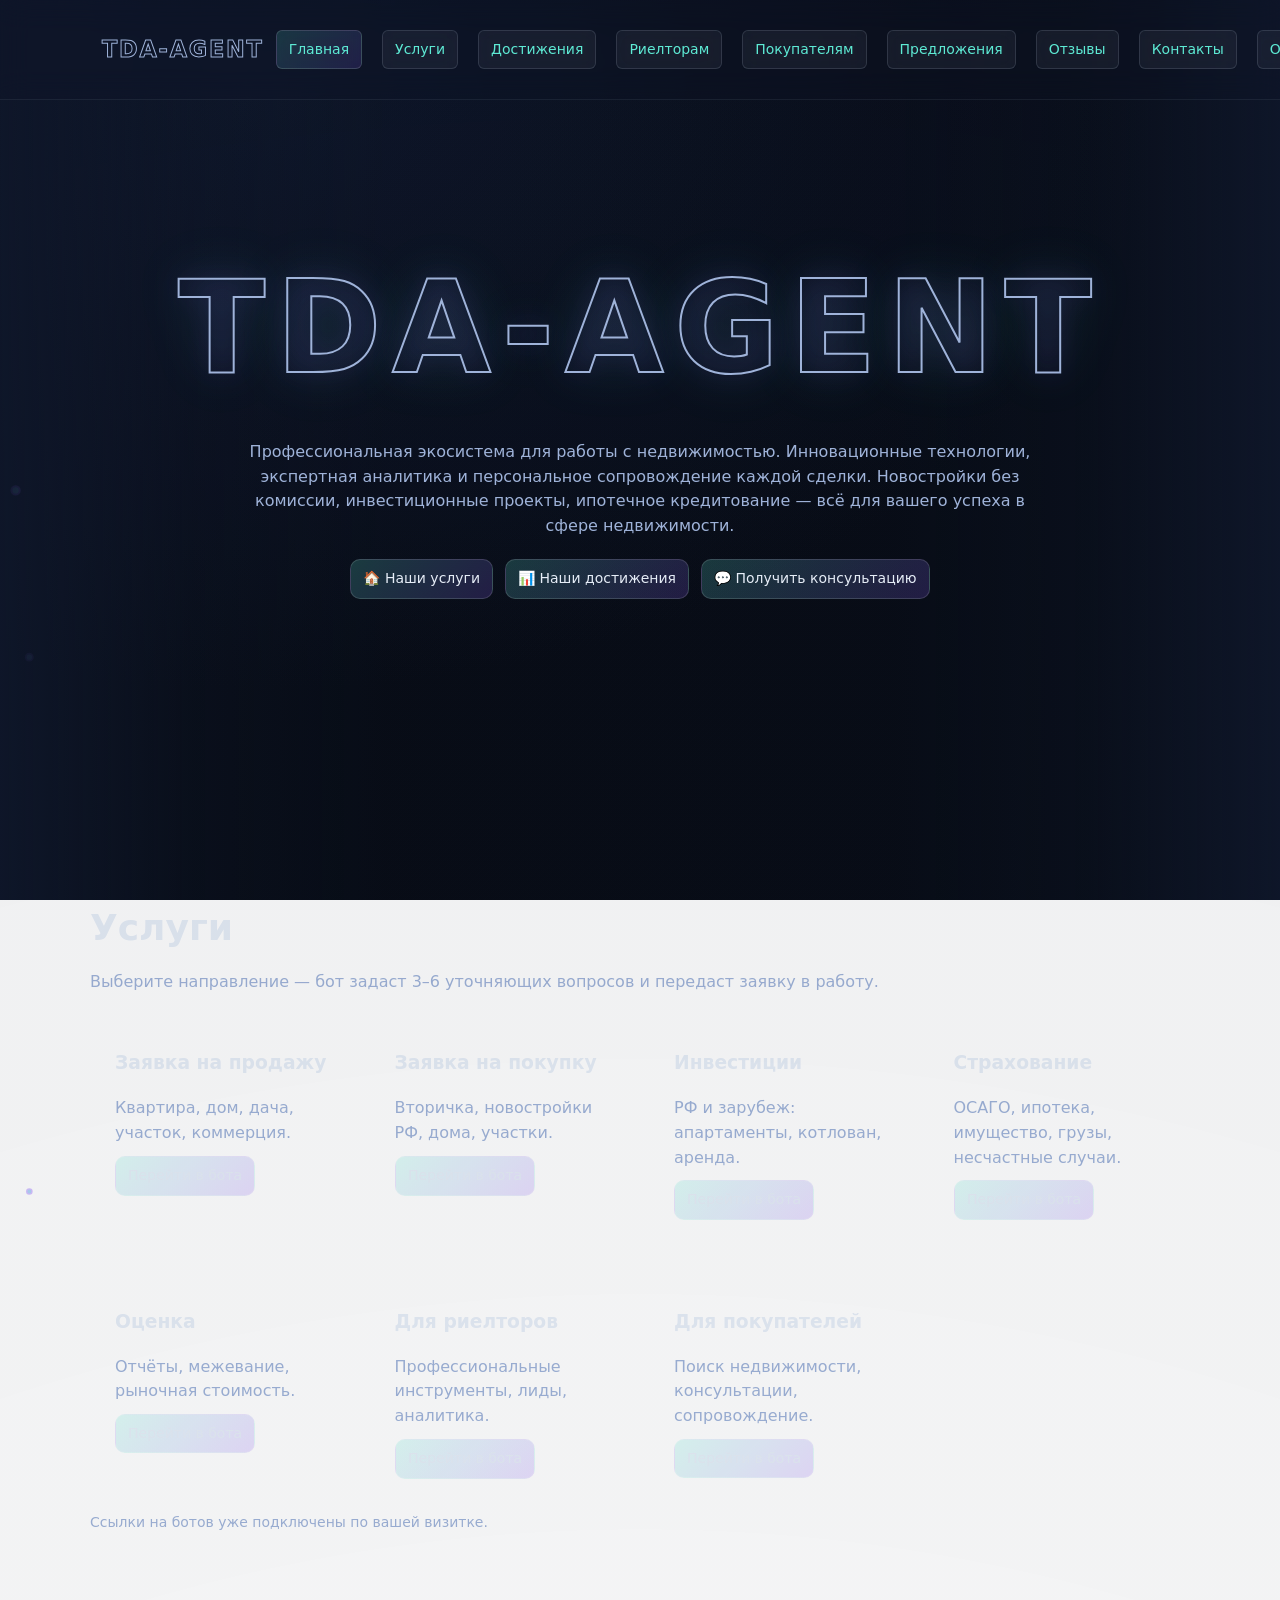
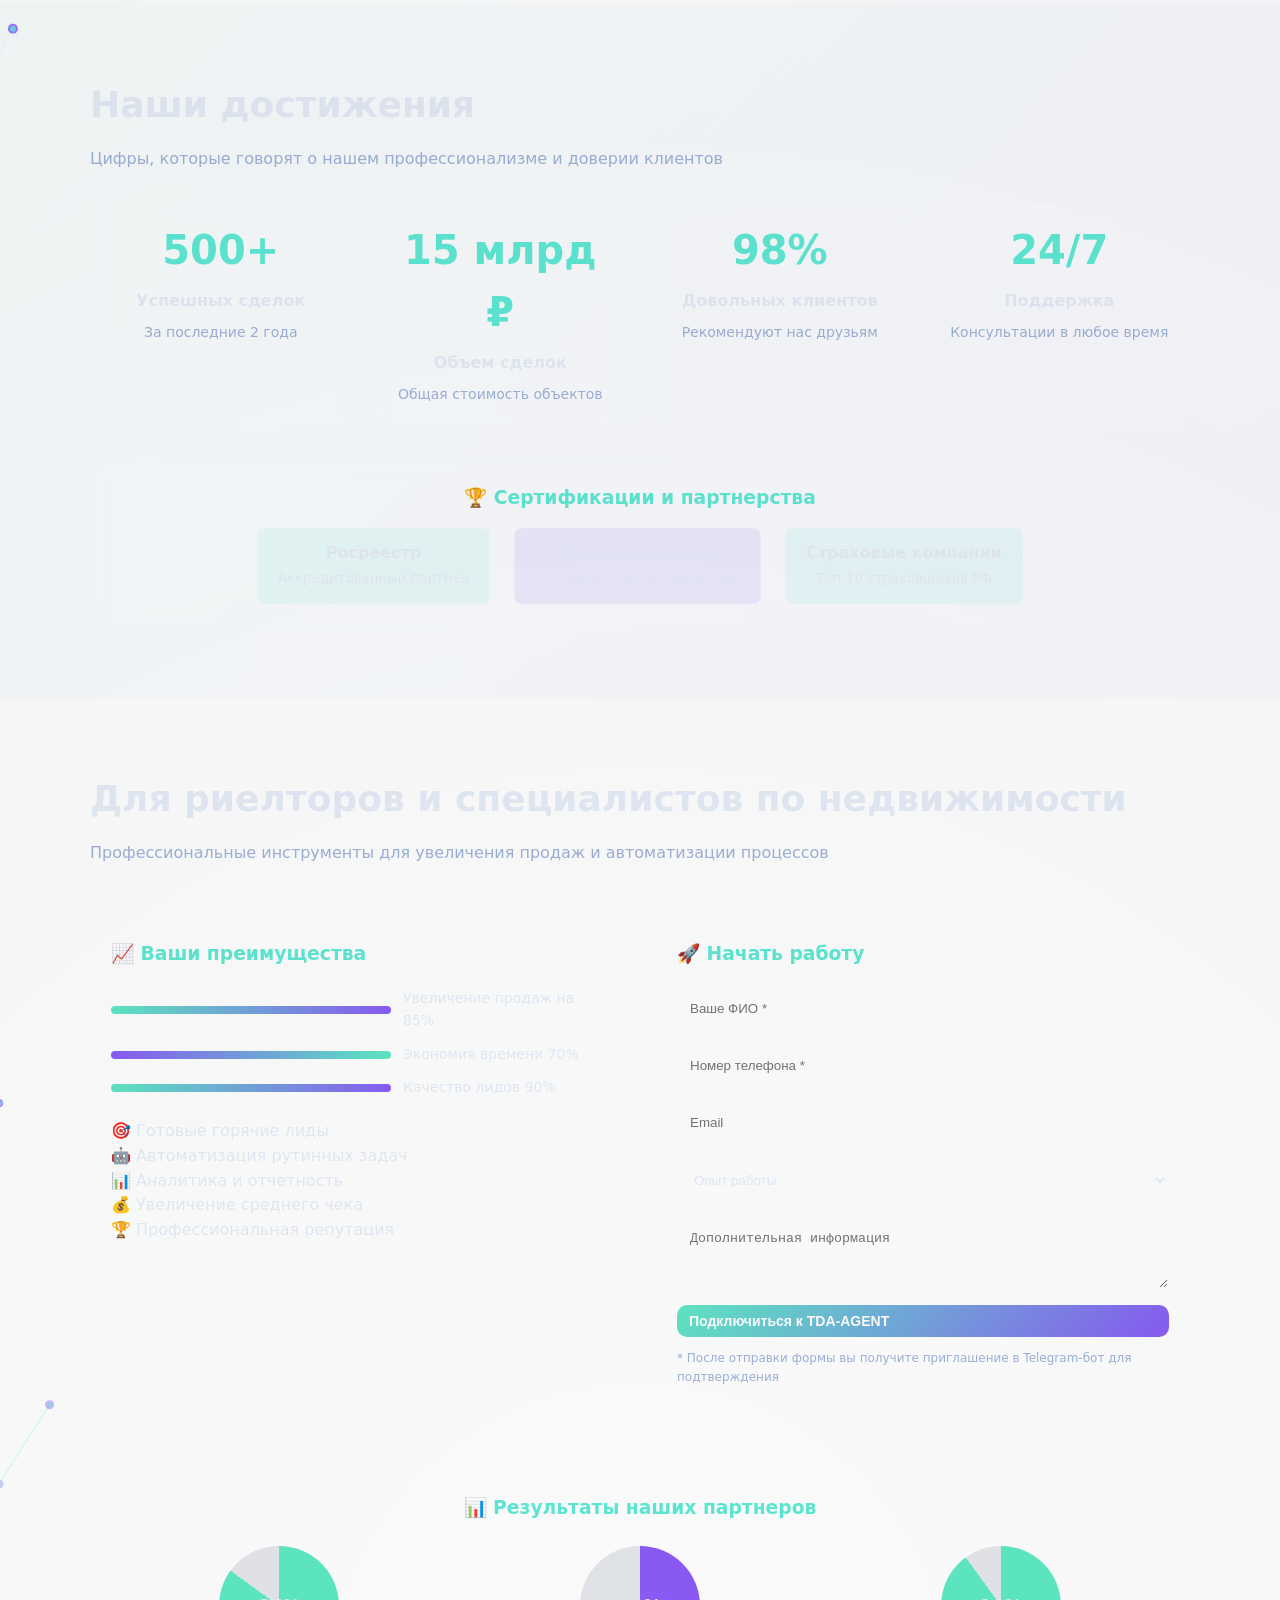
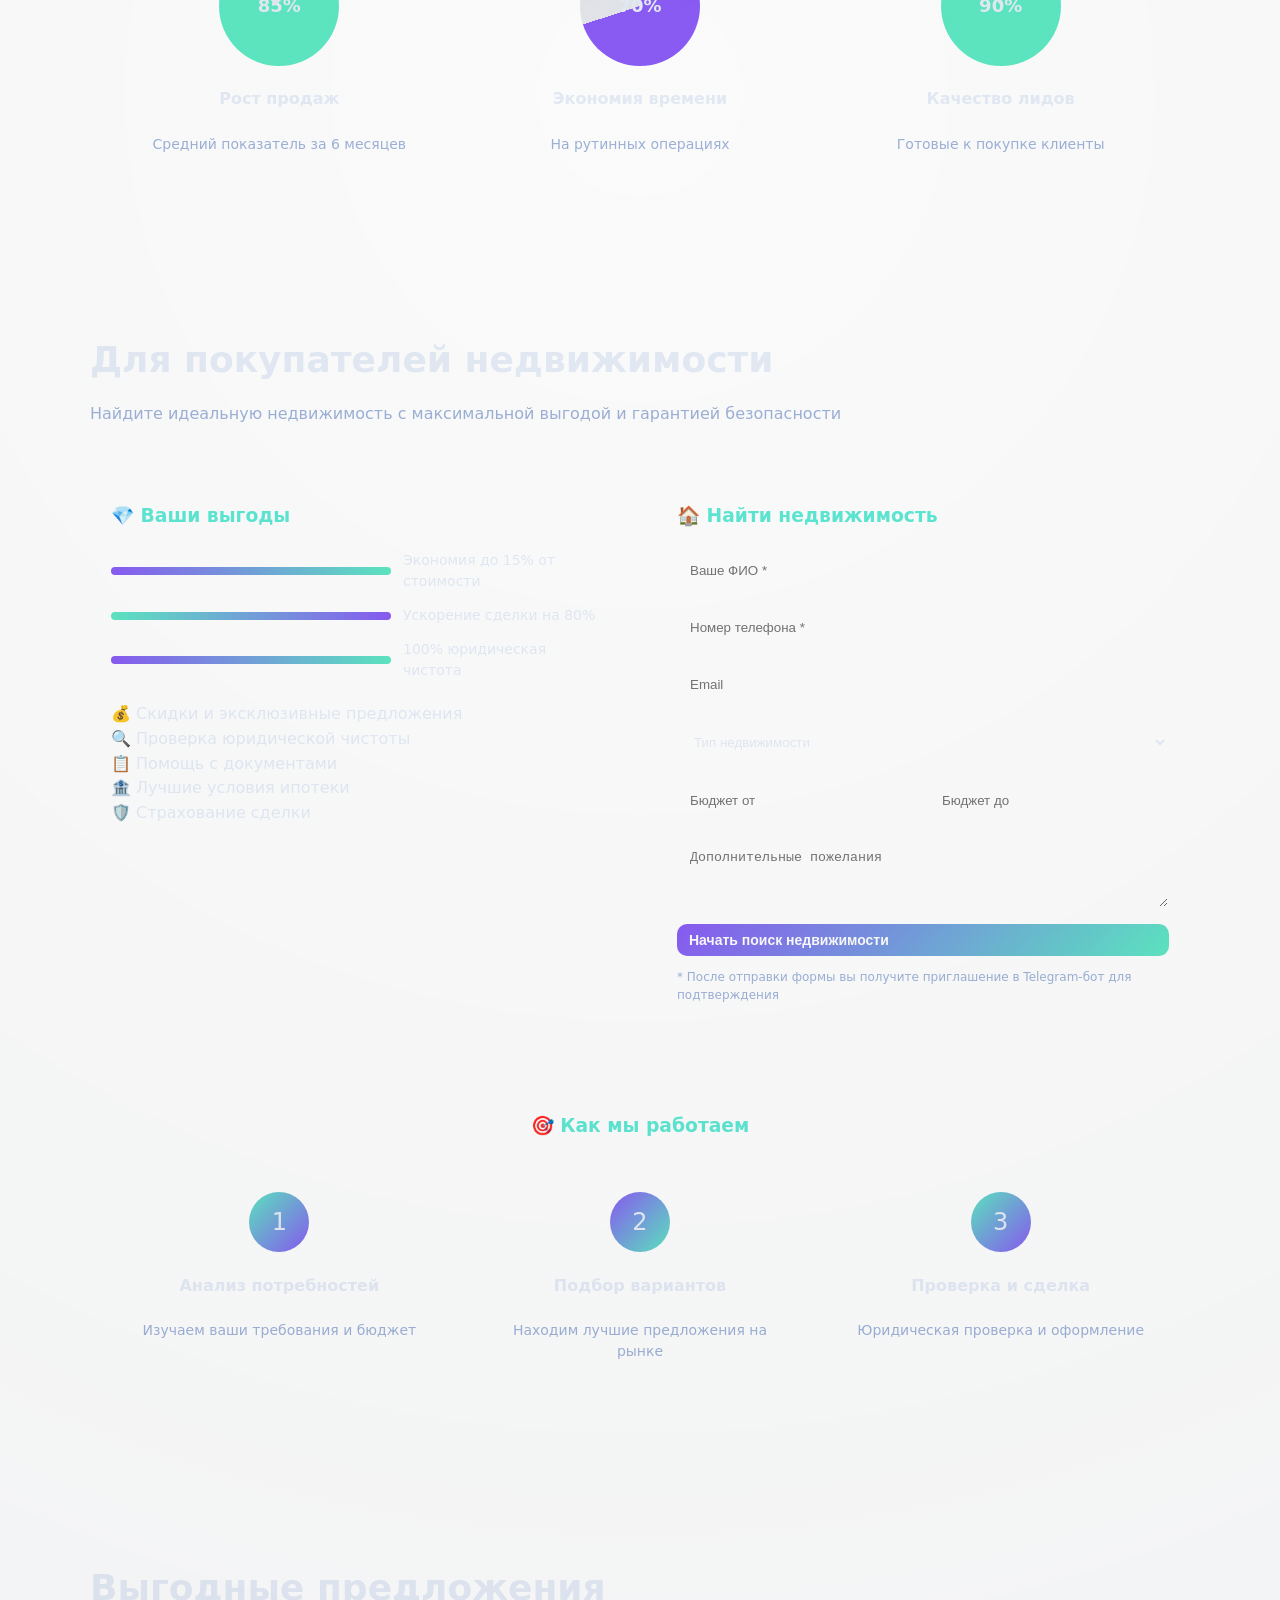
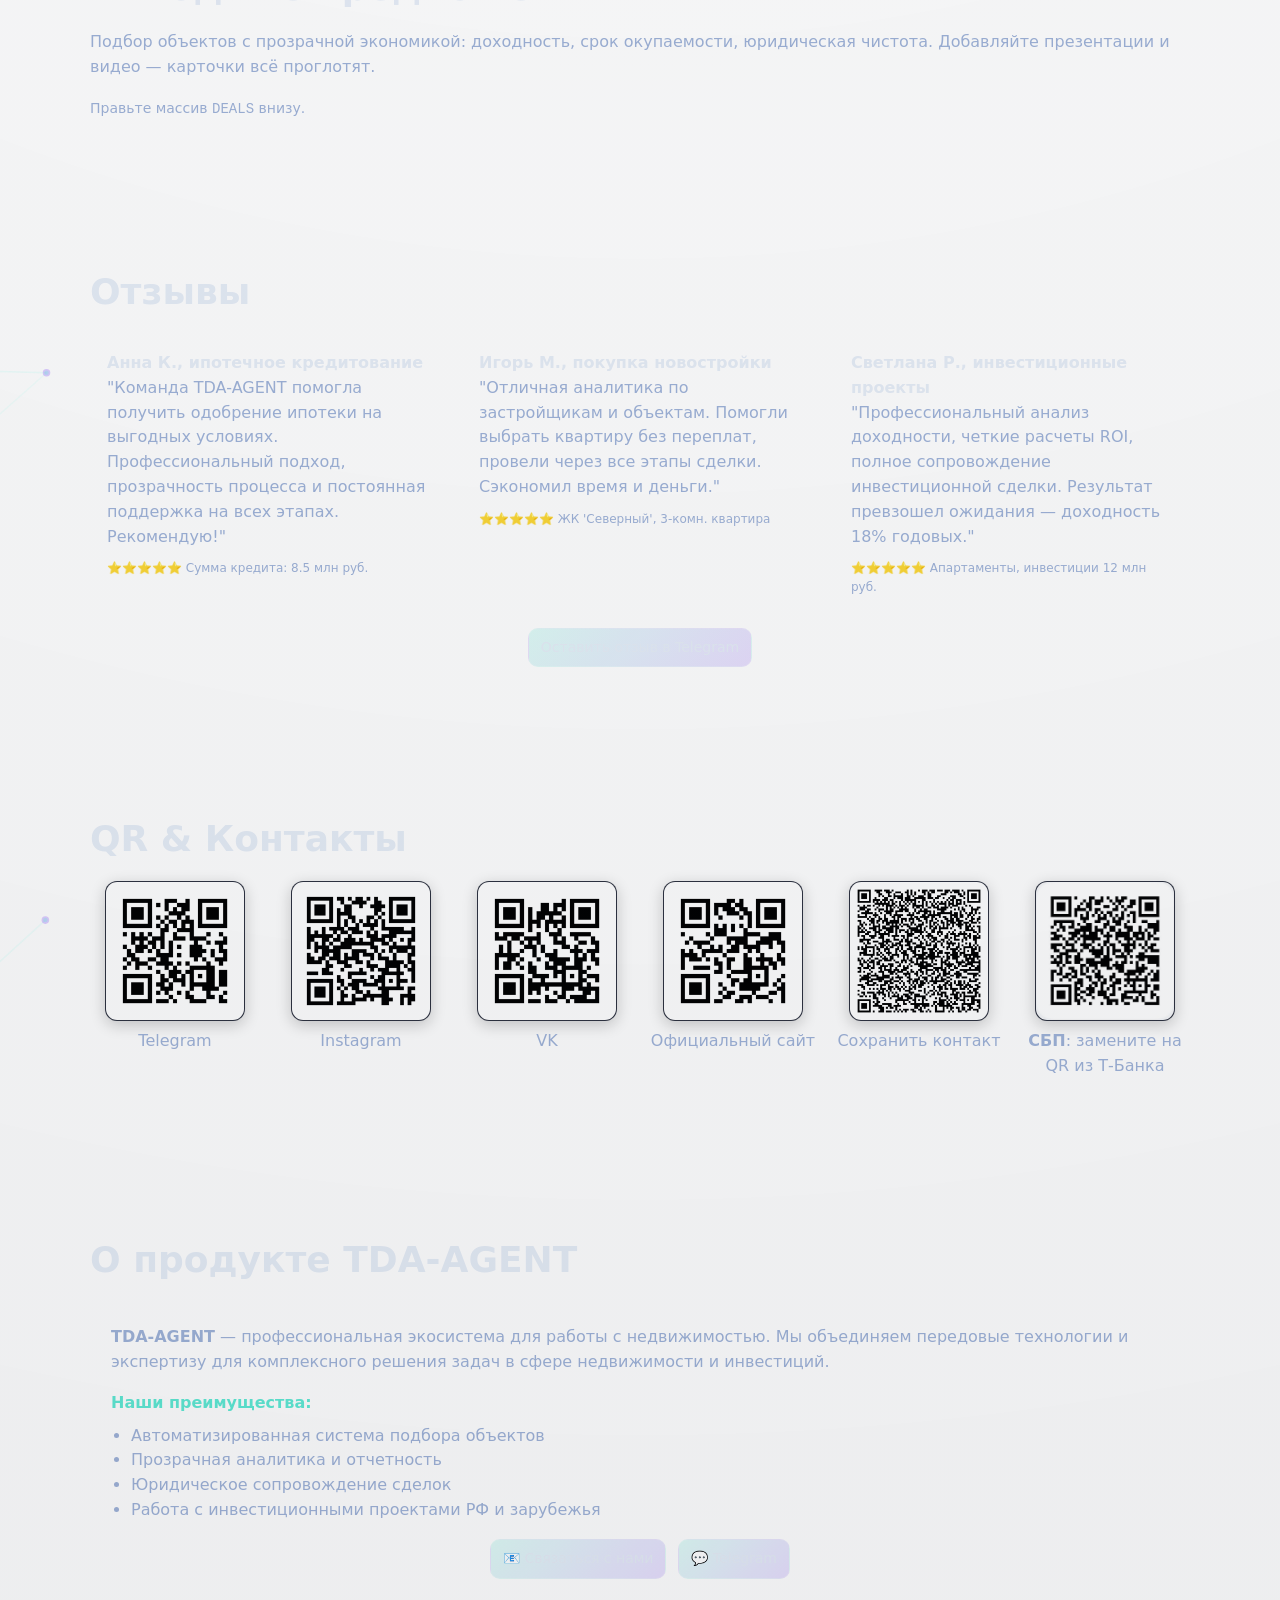
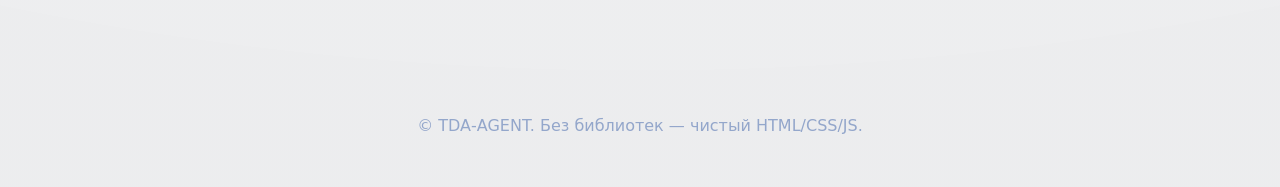
<file: web/index.html>
<!DOCTYPE html>
<html lang="ru">
<head>
    <meta charset="UTF-8">
    <meta name="viewport" content="width=device-width, initial-scale=1.0">
    <title>Мониторинг Telegram Ботов</title>
  <style>
    :root { --bg1:#070b14; --bg2:#0b1324; --panel:rgba(255,255,255,.06); --stroke:rgba(255,255,255,.14);
            --text:#e6edf7; --muted:#9fb3d9; --accent:#5eead4; --violet:#8b5cf6; }
    *{box-sizing:border-box}
    html,body{margin:0;padding:0;background:radial-gradient(900px 600px at 20% 10%, #0f172a, var(--bg1)) fixed,
                                      radial-gradient(1000px 700px at 80% 90%, #111827, var(--bg2)) fixed;
              color:var(--text);font:16px/1.55 system-ui,-apple-system,Segoe UI,Inter,Roboto,Arial,sans-serif;scroll-behavior:smooth;overflow-x:hidden}
    a{color:var(--accent);text-decoration:none}
    .container{width:min(1100px,92vw);margin:0 auto}
    nav{position:fixed;top:0;left:0;right:0;z-index:1000;background:rgba(15, 23, 42, 0.2);backdrop-filter:blur(15px);border-bottom:1px solid rgba(148, 163, 184, 0.1)}
    .nav-wrap{display:flex;align-items:center;justify-content:space-between;gap:12px;padding:8px 12px}
    .brand{font-weight:900;letter-spacing:.08em;-webkit-text-stroke:1px #9fb3d9;color:transparent;font-size:1.4em}
    .menu{display:flex;gap:20px;align-items:center;flex-wrap:nowrap;white-space:nowrap}
    .menu a{padding:8px 12px;border-radius:6px;font-size:14px;transition:all 0.4s cubic-bezier(0.175, 0.885, 0.32, 1.275);background:rgba(255, 255, 255, 0.05);backdrop-filter:blur(10px);border:1px solid rgba(148, 163, 184, 0.2);transform-style:preserve-3d;perspective:1000px;position:relative;overflow:hidden}
    .menu a::before{content:'';position:absolute;top:0;left:0;right:0;bottom:0;background:linear-gradient(135deg, rgba(94,234,212,0.1), rgba(139,92,246,0.1));opacity:0;transition:opacity 0.3s ease;z-index:1}
    .menu a:hover::before{opacity:1}
    .menu a:hover{background:rgba(94, 234, 212, 0.1);border-color:rgba(94, 234, 212, 0.3);transform:translateY(-4px) rotateX(3deg) rotateY(3deg) scale(1.02);box-shadow:0 12px 30px rgba(94,234,212,0.2), 0 6px 15px rgba(139,92,246,0.2)}
    .menu a.active{border-color:var(--stroke);background:linear-gradient(135deg, rgba(94,234,212,.16), rgba(139,92,246,.16))}
    .btn{padding:8px 12px;border-radius:10px;background:linear-gradient(135deg, rgba(94,234,212,.2), rgba(139,92,246,.2));
         border:1px solid var(--stroke);color:var(--text);transition:all 0.4s cubic-bezier(0.175, 0.885, 0.32, 1.275);display:inline-flex;gap:6px;align-items:center;font-size:14px;transform-style:preserve-3d;perspective:1000px;position:relative;overflow:hidden}
    .btn::before{content:'';position:absolute;top:0;left:0;right:0;bottom:0;background:linear-gradient(135deg, rgba(94,234,212,0.1), rgba(139,92,246,0.1));opacity:0;transition:opacity 0.3s ease;z-index:1}
    .btn:hover::before{opacity:1}
    .btn:hover{transform:translateY(-6px) rotateX(4deg) rotateY(4deg) scale(1.05);box-shadow:0 15px 40px rgba(94,234,212,0.3), 0 8px 20px rgba(139,92,246,0.3);background:linear-gradient(135deg, #5EEAC4, #8B5CF6)}
    
    /* Стили для графиков и форм */
    .benefits-chart { display: flex; flex-direction: column; gap: 12px; }
    .chart-item { display: flex; align-items: center; gap: 12px; }
    .chart-bar { height: 8px; border-radius: 4px; transition: width 0.8s ease; }
    .chart-item span { font-size: 14px; color: var(--text); min-width: 200px; }
    
    .stat-circle { transition: transform 0.3s ease; }
    .stat-circle:hover { transform: scale(1.05); }
    
    .process-step { transition: transform 0.3s ease; }
    .process-step:hover { transform: translateY(-5px); }
    
    /* Анимация появления графиков */
    .reveal.show .chart-bar { animation: fillBar 1.2s ease-out; }
    @keyframes fillBar {
      from { width: 0; }
      to { width: var(--final-width, 100%); }
    }
    
    /* Стили для форм */
    form input, form select, form textarea {
      color: var(--text);
      background: var(--panel);
    }
    form input:focus, form select:focus, form textarea:focus {
      outline: none;
      border-color: var(--accent);
      box-shadow: 0 0 0 2px rgba(94,234,212,0.2);
    }
    
    form button:hover {
      transform: translateY(-2px);
      box-shadow: 0 8px 25px rgba(94,234,212,0.4);
    }
    
    header{position:relative;height:92vh;display:grid;place-items:center;overflow:hidden}
    #neuro{position:fixed;top:0;left:0;width:100%;height:100%;z-index:1;opacity:1.0;pointer-events:none}
    
    body::before{content:'';position:fixed;top:0;left:0;width:100%;height:100%;background:linear-gradient(90deg, rgba(15, 23, 42, 0.95) 0%, rgba(15, 23, 42, 0.3) 15%, rgba(15, 23, 42, 0.1) 30%, rgba(15, 23, 42, 0.1) 70%, rgba(15, 23, 42, 0.3) 85%, rgba(15, 23, 42, 0.95) 100%);z-index:2;pointer-events:none}
    .hero{position:relative;z-index:2;text-align:center}
    .title{font-size:clamp(42px,10vw,150px);letter-spacing:.08em;font-weight:900;color:transparent;-webkit-text-stroke:2px #9fb3d9;
           text-shadow:0 0 60px rgba(94,234,212,.14), 0 0 30px rgba(139,92,246,.12);animation:float 6s ease-in-out infinite;opacity:0}
    @keyframes float{0%{transform:translateY(0)}50%{transform:translateY(-10px)}100%{transform:translateY(0)}}
    .subtitle{color:var(--muted);max-width:820px;margin:12px auto 0}
    .cta{margin-top:20px;display:flex;gap:12px;justify-content:center;flex-wrap:wrap}
    section{padding:72px 0;position:relative}
    h2{margin:0 0 14px;font-size:clamp(22px,4vw,36px)}
    p{color:var(--muted);margin:0 0 10px}
    .grid{display:grid;grid-template-columns:repeat(auto-fit,minmax(260px,1fr));gap:18px}
    .card{background:var(--panel);border:1px solid var(--stroke);border-radius:18px;padding:22px 20px;backdrop-filter: blur(8px);transition:all 0.4s cubic-bezier(0.175, 0.885, 0.32, 1.275);transform-style:preserve-3d;perspective:1000px;position:relative;overflow:hidden}
    .card::before{content:'';position:absolute;top:0;left:0;right:0;bottom:0;background:linear-gradient(135deg, rgba(94,234,212,0.08), rgba(139,92,246,0.08));opacity:0;transition:opacity 0.3s ease;z-index:1}
    .card:hover::before{opacity:1}
    .card:hover{transform:translateY(-8px) rotateX(4deg) rotateY(4deg) scale(1.02);box-shadow:0 20px 60px rgba(94,234,212,0.2), 0 10px 30px rgba(139,92,246,0.2);border-color:var(--accent)}
    
    /* 3D анимированные ссылки для услуг */
    .service-card{background:var(--panel);border:1px solid var(--stroke);border-radius:12px;padding:24px;transition:all 0.4s cubic-bezier(0.175, 0.885, 0.32, 1.275);transform-style:preserve-3d;perspective:1000px;cursor:pointer;position:relative;overflow:hidden}
    
    .service-card::before{content:'';position:absolute;top:0;left:0;right:0;bottom:0;background:linear-gradient(135deg, rgba(94,234,212,0.1), rgba(139,92,246,0.1));opacity:0;transition:opacity 0.3s ease;z-index:1}
    
    .service-card:hover::before{opacity:1}
    
    .service-card:hover{transform:translateY(-8px) rotateX(5deg) rotateY(5deg) scale(1.02);box-shadow:0 20px 60px rgba(94,234,212,0.2), 0 10px 30px rgba(139,92,246,0.2);border-color:var(--accent)}
    
    .service-card .card-content{position:relative;z-index:2;transition:transform 0.3s ease}
    
    .service-card:hover .card-content{transform:translateZ(20px)}
    
    .service-card .btn{transform:translateZ(10px);transition:all 0.3s ease}
    
    .service-card:hover .btn{transform:translateZ(30px) scale(1.05);background:linear-gradient(135deg, #5EEAC4, #8B5CF6);box-shadow:0 8px 25px rgba(94,234,212,0.3)}
    .qr-grid{display:grid;grid-template-columns:repeat(auto-fit,minmax(140px,1fr));gap:16px}
    .qr-card{text-align:center}
    .qr-card{transition:all 0.4s cubic-bezier(0.175, 0.885, 0.32, 1.275);transform-style:preserve-3d;perspective:1000px;position:relative}
    .qr-card:hover{transform:translateY(-6px) rotateX(4deg) rotateY(4deg) scale(1.05)}
    .qr-card img{width:140px;height:140px;border-radius:12px;border:1px solid var(--stroke);background:#0b1020;transition:all 0.3s ease;box-shadow:0 4px 15px rgba(0,0,0,0.2)}
    .qr-card:hover img{box-shadow:0 12px 30px rgba(94,234,212,0.2), 0 6px 15px rgba(139,92,246,0.2);border-color:var(--accent)}
    .deal{display:flex;flex-direction:column;gap:10px}
    .deal .meta{display:flex;gap:8px;flex-wrap:wrap;color:var(--muted);font-size:14px}
    .deal a.btn{align-self:flex-start}
    .testi{display:grid;grid-template-columns:repeat(auto-fit,minmax(280px,1fr));gap:16px}
    .testi .item{background:var(--panel);border:1px solid var(--stroke);border-radius:16px;padding:16px;transition:all 0.4s cubic-bezier(0.175, 0.885, 0.32, 1.275);transform-style:preserve-3d;perspective:1000px;position:relative;overflow:hidden}
    .testi .item::before{content:'';position:absolute;top:0;left:0;right:0;bottom:0;background:linear-gradient(135deg, rgba(94,234,212,0.08), rgba(139,92,246,0.08));opacity:0;transition:opacity 0.3s ease;z-index:1}
    .testi .item:hover::before{opacity:1}
    .testi .item:hover{transform:translateY(-6px) rotateX(3deg) rotateY(3deg) scale(1.02);box-shadow:0 15px 40px rgba(94,234,212,0.2), 0 8px 20px rgba(139,92,246,0.2);border-color:var(--accent)}
    .testi .item .who{font-weight:700}
    .reveal{opacity:0;transform:translateY(16px);transition:opacity .6s ease, transform .6s ease}
    .reveal.show{opacity:1;transform:none}
    footer{padding:40px 0;text-align:center;color:var(--muted)}
    .tip{font-size:14px;color:var(--muted);margin-top:8px}
    @media (max-width:640px){ .menu{gap:8px} .title{-webkit-text-stroke:1.5px #9fb3d9} }
  </style>
</head>
<body>
  <nav>
    <div class="container nav-wrap">
      <div class="brand">TDA‑AGENT</div>
      <div class="menu" id="menu">
        <a href="#hero">Главная</a>
        <a href="#services">Услуги</a>
        <a href="#achievements">Достижения</a>
        <a href="#realtors">Риелторам</a>
        <a href="#buyers">Покупателям</a>
        <a href="#deals">Предложения</a>
        <a href="#testimonials">Отзывы</a>
        <a href="#qr">Контакты</a>
        <a href="#about">О компании</a>
      </div>
      <a class="btn" href="https://t.me/Agent_TDA" target="_blank" rel="noopener">Написать в Telegram</a>
    </div>
  </nav>

  <header id="hero">
    <canvas id="neuro"></canvas>
    <div class="hero container">
      <div id="title" class="title">TDA‑AGENT</div>
      <p class="subtitle">Профессиональная экосистема для работы с недвижимостью. Инновационные технологии, экспертная аналитика и персональное сопровождение каждой сделки. Новостройки без комиссии, инвестиционные проекты, ипотечное кредитование — всё для вашего успеха в сфере недвижимости.</p>
      <div class="cta">
        <a class="btn" href="#services">🏠 Наши услуги</a>
        <a class="btn" href="#achievements">📊 Наши достижения</a>
        <a class="btn" href="https://t.me/Agent_TDA" target="_blank" rel="noopener">💬 Получить консультацию</a>
      </div>
    </div>
  </header>

  <main>
    <section id="services">
      <div class="container">
        <h2>Услуги</h2>
        <p class="reveal">Выберите направление — бот задаст 3–6 уточняющих вопросов и передаст заявку в работу.</p>
        <div class="grid" id="servicesGrid" aria-live="polite"></div>
        <div class="tip">Ссылки на ботов уже подключены по вашей визитке.</div>
      </div>
    </section>

    <section id="achievements" style="background:linear-gradient(135deg, rgba(94,234,212,.03), rgba(139,92,246,.03))">
      <div class="container">
        <h2>Наши достижения</h2>
        <p class="reveal">Цифры, которые говорят о нашем профессионализме и доверии клиентов</p>
        <div class="grid" style="grid-template-columns:repeat(auto-fit,minmax(200px,1fr));margin-top:24px">
          <div class="card reveal" style="text-align:center">
            <div style="font-size:2.5em;font-weight:900;color:var(--accent);margin-bottom:8px">500+</div>
            <h4 style="margin:0 0 8px">Успешных сделок</h4>
            <p style="margin:0;font-size:14px">За последние 2 года</p>
          </div>
          <div class="card reveal" style="text-align:center">
            <div style="font-size:2.5em;font-weight:900;color:var(--accent);margin-bottom:8px">15 млрд ₽</div>
            <h4 style="margin:0 0 8px">Объем сделок</h4>
            <p style="margin:0;font-size:14px">Общая стоимость объектов</p>
          </div>
          <div class="card reveal" style="text-align:center">
            <div style="font-size:2.5em;font-weight:900;color:var(--accent);margin-bottom:8px">98%</div>
            <h4 style="margin:0 0 8px">Довольных клиентов</h4>
            <p style="margin:0;font-size:14px">Рекомендуют нас друзьям</p>
          </div>
          <div class="card reveal" style="text-align:center">
            <div style="font-size:2.5em;font-weight:900;color:var(--accent);margin-bottom:8px">24/7</div>
            <h4 style="margin:0 0 8px">Поддержка</h4>
            <p style="margin:0;font-size:14px">Консультации в любое время</p>
          </div>
        </div>
        <div class="card reveal" style="margin-top:32px;text-align:center">
          <h3 style="color:var(--accent);margin:0 0 16px">🏆 Сертификации и партнерства</h3>
          <div style="display:flex;gap:24px;justify-content:center;flex-wrap:wrap;align-items:center">
            <div style="padding:12px 20px;background:rgba(94,234,212,.1);border-radius:8px;border:1px solid var(--stroke)">
              <strong>Росреестр</strong><br><small>Аккредитованный партнер</small>
            </div>
            <div style="padding:12px 20px;background:rgba(139,92,246,.1);border-radius:8px;border:1px solid var(--stroke)">
              <strong>Банки-партнеры</strong><br><small>15+ кредитных организаций</small>
            </div>
            <div style="padding:12px 20px;background:rgba(94,234,212,.1);border-radius:8px;border:1px solid var(--stroke)">
              <strong>Страховые компании</strong><br><small>Топ-10 страховщиков РФ</small>
            </div>
          </div>
        </div>
      </div>
    </section>

    <!-- Новые разделы для риелторов и покупателей -->
    <section id="realtors">
      <div class="container">
        <h2>Для риелторов и специалистов по недвижимости</h2>
        <p class="reveal">Профессиональные инструменты для увеличения продаж и автоматизации процессов</p>
        
        <div class="grid" style="grid-template-columns: 1fr 1fr; gap: 32px; margin: 32px 0;">
          <!-- Преимущества для риелторов -->
          <div class="card reveal">
            <h3 style="color: var(--accent); margin-bottom: 20px;">📈 Ваши преимущества</h3>
            <div class="benefits-chart" style="margin-bottom: 20px;">
              <div class="chart-item">
                <div class="chart-bar" style="width: 85%; background: linear-gradient(90deg, #5EEAC4, #8B5CF6);"></div>
                <span>Увеличение продаж на 85%</span>
              </div>
              <div class="chart-item">
                <div class="chart-bar" style="width: 70%; background: linear-gradient(90deg, #8B5CF6, #5EEAC4);"></div>
                <span>Экономия времени 70%</span>
              </div>
              <div class="chart-item">
                <div class="chart-bar" style="width: 90%; background: linear-gradient(90deg, #5EEAC4, #8B5CF6);"></div>
                <span>Качество лидов 90%</span>
              </div>
            </div>
            <ul style="list-style: none; padding: 0;">
              <li>🎯 Готовые горячие лиды</li>
              <li>🤖 Автоматизация рутинных задач</li>
              <li>📊 Аналитика и отчетность</li>
              <li>💰 Увеличение среднего чека</li>
              <li>🏆 Профессиональная репутация</li>
            </ul>
          </div>
          
          <!-- Форма для риелторов -->
          <div class="card reveal">
            <h3 style="color: var(--accent); margin-bottom: 20px;">🚀 Начать работу</h3>
            <form id="realtorForm" style="display: flex; flex-direction: column; gap: 16px;">
              <input type="text" id="realtorName" placeholder="Ваше ФИО *" required style="padding: 12px; border: 1px solid var(--stroke); border-radius: 8px; background: var(--bg-secondary);">
              <input type="tel" id="realtorPhone" placeholder="Номер телефона *" required style="padding: 12px; border: 1px solid var(--stroke); border-radius: 8px; background: var(--bg-secondary);">
              <input type="email" id="realtorEmail" placeholder="Email" style="padding: 12px; border: 1px solid var(--stroke); border-radius: 8px; background: var(--bg-secondary);">
              <select id="realtorExperience" style="padding: 12px; border: 1px solid var(--stroke); border-radius: 8px; background: var(--bg-secondary);">
                <option value="">Опыт работы</option>
                <option value="0-1">Менее 1 года</option>
                <option value="1-3">1-3 года</option>
                <option value="3-5">3-5 лет</option>
                <option value="5+">Более 5 лет</option>
              </select>
              <textarea id="realtorComment" placeholder="Дополнительная информация" rows="3" style="padding: 12px; border: 1px solid var(--stroke); border-radius: 8px; background: var(--bg-secondary); resize: vertical;"></textarea>
              <button type="submit" class="btn" style="background: linear-gradient(135deg, #5EEAC4, #8B5CF6); border: none; color: white; font-weight: bold;">Подключиться к TDA-AGENT</button>
            </form>
            <p style="font-size: 12px; color: var(--muted); margin-top: 12px;">* После отправки формы вы получите приглашение в Telegram-бот для подтверждения</p>
          </div>
        </div>
        
        <!-- Статистика успеха -->
        <div class="card reveal" style="text-align: center; margin-top: 32px;">
          <h3 style="color: var(--accent); margin-bottom: 24px;">📊 Результаты наших партнеров</h3>
          <div style="display: grid; grid-template-columns: repeat(auto-fit, minmax(200px, 1fr)); gap: 24px;">
            <div class="stat-item">
              <div class="stat-circle" style="width: 120px; height: 120px; border-radius: 50%; background: conic-gradient(#5EEAC4 0deg 306deg, #e5e7eb 306deg 360deg); display: flex; align-items: center; justify-content: center; margin: 0 auto 12px;">
                <div style="width: 80px; height: 80px; border-radius: 50%; background: var(--bg-primary); display: flex; align-items: center; justify-content: center; font-size: 18px; font-weight: bold;">85%</div>
              </div>
              <h4>Рост продаж</h4>
              <p style="font-size: 14px; color: var(--muted);">Средний показатель за 6 месяцев</p>
            </div>
            <div class="stat-item">
              <div class="stat-circle" style="width: 120px; height: 120px; border-radius: 50%; background: conic-gradient(#8B5CF6 0deg 252deg, #e5e7eb 252deg 360deg); display: flex; align-items: center; justify-content: center; margin: 0 auto 12px;">
                <div style="width: 80px; height: 80px; border-radius: 50%; background: var(--bg-primary); display: flex; align-items: center; justify-content: center; font-size: 18px; font-weight: bold;">70%</div>
              </div>
              <h4>Экономия времени</h4>
              <p style="font-size: 14px; color: var(--muted);">На рутинных операциях</p>
            </div>
            <div class="stat-item">
              <div class="stat-circle" style="width: 120px; height: 120px; border-radius: 50%; background: conic-gradient(#5EEAC4 0deg 324deg, #e5e7eb 324deg 360deg); display: flex; align-items: center; justify-content: center; margin: 0 auto 12px;">
                <div style="width: 80px; height: 80px; border-radius: 50%; background: var(--bg-primary); display: flex; align-items: center; justify-content: center; font-size: 18px; font-weight: bold;">90%</div>
              </div>
              <h4>Качество лидов</h4>
              <p style="font-size: 14px; color: var(--muted);">Готовые к покупке клиенты</p>
            </div>
          </div>
        </div>
      </div>
    </section>

    <section id="buyers">
      <div class="container">
        <h2>Для покупателей недвижимости</h2>
        <p class="reveal">Найдите идеальную недвижимость с максимальной выгодой и гарантией безопасности</p>
        
        <div class="grid" style="grid-template-columns: 1fr 1fr; gap: 32px; margin: 32px 0;">
          <!-- Преимущества для покупателей -->
          <div class="card reveal">
            <h3 style="color: var(--accent); margin-bottom: 20px;">💎 Ваши выгоды</h3>
            <div class="benefits-chart" style="margin-bottom: 20px;">
              <div class="chart-item">
                <div class="chart-bar" style="width: 95%; background: linear-gradient(90deg, #8B5CF6, #5EEAC4);"></div>
                <span>Экономия до 15% от стоимости</span>
              </div>
              <div class="chart-item">
                <div class="chart-bar" style="width: 80%; background: linear-gradient(90deg, #5EEAC4, #8B5CF6);"></div>
                <span>Ускорение сделки на 80%</span>
              </div>
              <div class="chart-item">
                <div class="chart-bar" style="width: 100%; background: linear-gradient(90deg, #8B5CF6, #5EEAC4);"></div>
                <span>100% юридическая чистота</span>
              </div>
            </div>
            <ul style="list-style: none; padding: 0;">
              <li>💰 Скидки и эксклюзивные предложения</li>
              <li>🔍 Проверка юридической чистоты</li>
              <li>📋 Помощь с документами</li>
              <li>🏦 Лучшие условия ипотеки</li>
              <li>🛡️ Страхование сделки</li>
            </ul>
          </div>
          
          <!-- Форма для покупателей -->
          <div class="card reveal">
            <h3 style="color: var(--accent); margin-bottom: 20px;">🏠 Найти недвижимость</h3>
            <form id="buyerForm" style="display: flex; flex-direction: column; gap: 16px;">
              <input type="text" id="buyerName" placeholder="Ваше ФИО *" required style="padding: 12px; border: 1px solid var(--stroke); border-radius: 8px; background: var(--bg-secondary);">
              <input type="tel" id="buyerPhone" placeholder="Номер телефона *" required style="padding: 12px; border: 1px solid var(--stroke); border-radius: 8px; background: var(--bg-secondary);">
              <input type="email" id="buyerEmail" placeholder="Email" style="padding: 12px; border: 1px solid var(--stroke); border-radius: 8px; background: var(--bg-secondary);">
              <select id="propertyType" style="padding: 12px; border: 1px solid var(--stroke); border-radius: 8px; background: var(--bg-secondary);">
                <option value="">Тип недвижимости</option>
                <option value="apartment">Квартира</option>
                <option value="house">Дом</option>
                <option value="commercial">Коммерческая</option>
                <option value="land">Участок</option>
              </select>
              <div style="display: grid; grid-template-columns: 1fr 1fr; gap: 12px;">
                <input type="number" id="budgetFrom" placeholder="Бюджет от" style="padding: 12px; border: 1px solid var(--stroke); border-radius: 8px; background: var(--bg-secondary);">
                <input type="number" id="budgetTo" placeholder="Бюджет до" style="padding: 12px; border: 1px solid var(--stroke); border-radius: 8px; background: var(--bg-secondary);">
              </div>
              <textarea id="buyerComment" placeholder="Дополнительные пожелания" rows="3" style="padding: 12px; border: 1px solid var(--stroke); border-radius: 8px; background: var(--bg-secondary); resize: vertical;"></textarea>
              <button type="submit" class="btn" style="background: linear-gradient(135deg, #8B5CF6, #5EEAC4); border: none; color: white; font-weight: bold;">Начать поиск недвижимости</button>
            </form>
            <p style="font-size: 12px; color: var(--muted); margin-top: 12px;">* После отправки формы вы получите приглашение в Telegram-бот для подтверждения</p>
          </div>
        </div>
        
        <!-- Процесс работы -->
        <div class="card reveal" style="margin-top: 32px;">
          <h3 style="color: var(--accent); text-align: center; margin-bottom: 32px;">🎯 Как мы работаем</h3>
          <div style="display: grid; grid-template-columns: repeat(auto-fit, minmax(250px, 1fr)); gap: 24px;">
            <div class="process-step" style="text-align: center; padding: 20px;">
              <div style="width: 60px; height: 60px; border-radius: 50%; background: linear-gradient(135deg, #5EEAC4, #8B5CF6); display: flex; align-items: center; justify-content: center; margin: 0 auto 16px; font-size: 24px;">1</div>
              <h4>Анализ потребностей</h4>
              <p style="font-size: 14px; color: var(--muted);">Изучаем ваши требования и бюджет</p>
            </div>
            <div class="process-step" style="text-align: center; padding: 20px;">
              <div style="width: 60px; height: 60px; border-radius: 50%; background: linear-gradient(135deg, #8B5CF6, #5EEAC4); display: flex; align-items: center; justify-content: center; margin: 0 auto 16px; font-size: 24px;">2</div>
              <h4>Подбор вариантов</h4>
              <p style="font-size: 14px; color: var(--muted);">Находим лучшие предложения на рынке</p>
            </div>
            <div class="process-step" style="text-align: center; padding: 20px;">
              <div style="width: 60px; height: 60px; border-radius: 50%; background: linear-gradient(135deg, #5EEAC4, #8B5CF6); display: flex; align-items: center; justify-content: center; margin: 0 auto 16px; font-size: 24px;">3</div>
              <h4>Проверка и сделка</h4>
              <p style="font-size: 14px; color: var(--muted);">Юридическая проверка и оформление</p>
            </div>
          </div>
        </div>
      </div>
    </section>

    <section id="deals">
      <div class="container">
        <h2>Выгодные предложения</h2>
        <p class="reveal">Подбор объектов с прозрачной экономикой: доходность, срок окупаемости, юридическая чистота. Добавляйте презентации и видео — карточки всё проглотят.</p>
        <div class="grid" id="dealsGrid"></div>
        <div class="tip">Правьте массив <code>DEALS</code> внизу.</div>
      </div>
    </section>

    <section id="testimonials">
      <div class="container">
        <h2>Отзывы</h2>
        <div class="testi" id="testiGrid">
          <div class="item reveal">
            <div class="who">Анна К., ипотечное кредитование</div>
            <p>"Команда TDA-AGENT помогла получить одобрение ипотеки на выгодных условиях. Профессиональный подход, прозрачность процесса и постоянная поддержка на всех этапах. Рекомендую!"</p>
            <div style="font-size:12px;color:var(--muted);margin-top:8px">⭐⭐⭐⭐⭐ Сумма кредита: 8.5 млн руб.</div>
          </div>
          <div class="item reveal">
            <div class="who">Игорь М., покупка новостройки</div>
            <p>"Отличная аналитика по застройщикам и объектам. Помогли выбрать квартиру без переплат, провели через все этапы сделки. Сэкономил время и деньги."</p>
            <div style="font-size:12px;color:var(--muted);margin-top:8px">⭐⭐⭐⭐⭐ ЖК 'Северный', 3-комн. квартира</div>
          </div>
          <div class="item reveal">
            <div class="who">Светлана Р., инвестиционные проекты</div>
            <p>"Профессиональный анализ доходности, четкие расчеты ROI, полное сопровождение инвестиционной сделки. Результат превзошел ожидания — доходность 18% годовых."</p>
            <div style="font-size:12px;color:var(--muted);margin-top:8px">⭐⭐⭐⭐⭐ Апартаменты, инвестиции 12 млн руб.</div>
          </div>
        </div>
        <div class="cta" style="margin-top:14px">
          <a class="btn" href="https://t.me/Agent_TDA" target="_blank" rel="noopener">Оставить отзыв в Telegram</a>
        </div>
      </div>
    </section>

    <section id="qr">
      <div class="container">
        <h2>QR & Контакты</h2>
        <div class="qr-grid">
          <div class="qr-card"><img src="assets/qr/qr-telegram.png" alt="Telegram QR"/><p>Telegram</p></div>
          <div class="qr-card"><img src="assets/qr/qr-instagram.png" alt="Instagram QR"/><p>Instagram</p></div>
          <div class="qr-card"><img src="assets/qr/qr-vk.png" alt="VK QR"/><p>VK</p></div>
          <div class="qr-card"><img src="assets/qr/qr-site.png" alt="Website QR"/><p>Официальный сайт</p></div>
          <div class="qr-card"><img src="assets/qr/qr-vcard.png" alt="vCard QR"/><p>Сохранить контакт</p></div>
          <div class="qr-card"><img src="assets/qr/qr-sbp-placeholder.png" alt="Оплата услуг СБП"/><p><strong>СБП</strong>: замените на QR из Т‑Банка</p></div>
        </div>
      </div>
    </section>

    <section id="about">
      <div class="container">
        <h2>О продукте TDA‑AGENT</h2>
        <div class="card reveal">
          <p><strong>TDA‑AGENT</strong> — профессиональная экосистема для работы с недвижимостью. Мы объединяем передовые технологии и экспертизу для комплексного решения задач в сфере недвижимости и инвестиций.</p>
          <div style="margin:16px 0">
            <h4 style="margin:0 0 8px;color:var(--accent)">Наши преимущества:</h4>
            <ul style="margin:0;padding-left:20px;color:var(--muted)">
              <li>Автоматизированная система подбора объектов</li>
              <li>Прозрачная аналитика и отчетность</li>
              <li>Юридическое сопровождение сделок</li>
              <li>Работа с инвестиционными проектами РФ и зарубежья</li>
            </ul>
          </div>
          <div class="cta" style="margin-top:16px">
            <a class="btn" href="mailto:support@tda-agent.com">📧 Связаться с нами</a>
            <a class="btn" href="https://t.me/Agent_TDA" target="_blank" rel="noopener">💬 Telegram</a>
          </div>
        </div>
      </div>
    </section>
  </main>

  <footer>
    <div class="container">
      <p>&copy; TDA‑AGENT. Без библиотек — чистый HTML/CSS/JS.</p>
    </div>
  </footer>

  <script>
    // -------- Config — ваши реальные боты --------
    const BOTS = [
      { title: "Заявка на продажу", desc: "Квартира, дом, дача, участок, коммерция.", url: "https://t.me/tda_anketa_pBot" },
      { title: "Заявка на покупку", desc: "Вторичка, новостройки РФ, дома, участки.", url: "https://t.me/tda_anketa_poBot" },
      { title: "Инвестиции",        desc: "РФ и зарубеж: апартаменты, котлован, аренда.", url: "https://t.me/tda_anketa_invBot" },
      { title: "Страхование",       desc: "ОСАГО, ипотека, имущество, грузы, несчастные случаи.", url: "https://t.me/tda_anketa_StrBot" },
      { title: "Оценка",            desc: "Отчёты, межевание, рыночная стоимость.", url: "https://t.me/tda_anketa_OceBot" },
      { title: "Для риелторов", desc: "Профессиональные инструменты, лиды, аналитика.", url: "https://t.me/PermRealestateBot?start=realtor" },
      { title: "Для покупателей", desc: "Поиск недвижимости, консультации, сопровождение.", url: "https://t.me/PermRealestateBot?start=buyer" },
    ];

    const DEALS = [];

    // -------- Neural Network Canvas --------
    let c, ctx, W, H, mouseX=0, mouseY=0, nodes=[], edges=[];
    const CFG = { count: 300, maxDist: 250, parallax: 30, seedEdges: 3, maxEdgesPerNode: 8, spawnRate: 0.02 };
    
    function initCanvas() {
      c = document.getElementById('neuro');
      if (!c) {
        console.error('Canvas element #neuro not found');
        return false;
      }
      ctx = c.getContext('2d');
      if (!ctx) {
        console.error('Could not get 2D context');
        return false;
      }
      console.log('Canvas element found:', c);
      return true;
    }

    function resize(){ 
      const dpr = window.devicePixelRatio || 1;
      W = innerWidth;
      H = Math.max(innerHeight, document.documentElement.scrollHeight);
      c.width = W * dpr;
      c.height = H * dpr;
      c.style.width = W + 'px';
      c.style.height = H + 'px';
      ctx.scale(dpr, dpr);
      console.log('Canvas resized to:', W, 'x', H, 'DPR:', dpr);
      if (!nodes.length) init(); 
    }
    addEventListener('resize', resize);
    addEventListener('scroll', () => {
      if (c && c.height < document.documentElement.scrollHeight) {
        c.height = document.documentElement.scrollHeight;
        H = c.height;
      }
    });

    function rand(a,b){ return Math.random()*(b-a)+a }
    function dist(a,b){ const dx=a.x-b.x, dy=a.y-b.y; return Math.hypot(dx,dy) }
    function init(){
      console.log('Initializing animation with W:', W, 'H:', H);
      const actualCount = Math.min(CFG.count, Math.floor((W * H) / 6000));
      console.log('Creating', actualCount, 'nodes');
      nodes = Array.from({length:actualCount}, ()=> ({ x: rand(0,W), y: rand(0,H), vx: rand(-.15,.15), vy: rand(-.15,.15), r: rand(3,5.5), e: 0, pulse: rand(0, 2*Math.PI) }));
      edges = [];
      for (let i=0;i<nodes.length;i++){
        for (let j=i+1;j<nodes.length && nodes[i].e<CFG.seedEdges;j++){
          const d = dist(nodes[i], nodes[j]);
          if (d < CFG.maxDist*0.6){ addEdge(i,j, Math.random()*0.6); }
        }
      }
    }
    function addEdge(i,j, life=0){
      if (nodes[i].e>=CFG.maxEdgesPerNode || nodes[j].e>=CFG.maxEdgesPerNode) return;
      edges.push({i,j, life}); nodes[i].e++; nodes[j].e++;
    }
    addEventListener('mousemove', e=>{ mouseX = (e.clientX - W/2)/W; mouseY = (e.clientY - H/2)/H; });

    function step(dt){
      for (const n of nodes){
        n.x += n.vx * dt * 0.06; n.y += n.vy * dt * 0.06;
        if (n.x < -50) n.x = W+50; if (n.x > W+50) n.x = -50;
        if (n.y < -50) n.y = H+50; if (n.y > H+50) n.y = -50;
        n.pulse += dt*0.004;
      }
      for (let e of edges){ e.life = Math.min(1, e.life + dt*0.0006) }
      // Создание новых связей
      for (let k=0; k<60; k++){
        const i = (Math.random()*nodes.length)|0;
        const j = (Math.random()*nodes.length)|0;
        if (i===j) continue;
        if (nodes[i].e>=CFG.maxEdgesPerNode) continue;
        if (nodes[j].e>=CFG.maxEdgesPerNode) continue;
        const d = dist(nodes[i], nodes[j]);
        if (d < CFG.maxDist && Math.random() < 0.006){ addEdge(i,j, 0); }
      }
      
      // Создание новых частиц
      if (nodes.length < CFG.count && Math.random() < CFG.spawnRate) {
        nodes.push({ 
          x: rand(0,W), 
          y: rand(0,H), 
          vx: rand(-.15,.15), 
          vy: rand(-.15,.15), 
          r: rand(3,5.5), 
          e: 0, 
          pulse: rand(0, 2*Math.PI) 
        });
      }
    }

    function draw(t){
      if (!ctx || !c) return;
      
      const dt = draw.prev ? Math.min(16, t - draw.prev) : 16; draw.prev = t;
      step(dt);
      ctx.clearRect(0,0,W,H);
      
      // Фоновый градиент
      const grad = ctx.createRadialGradient(W/2, H/2, 0, W/2, H/2, Math.max(W,H)/2);
      grad.addColorStop(0, 'rgba(15, 23, 42, 0.02)');
      grad.addColorStop(0.5, 'rgba(30, 41, 59, 0.05)');
      grad.addColorStop(1, 'rgba(15, 23, 42, 0.08)');
      ctx.fillStyle = grad;
      ctx.fillRect(0, 0, W, H);
      
      // Рисуем связи
      for (const e of edges) {
        const n1 = nodes[e.i], n2 = nodes[e.j];
        if (!n1 || !n2) continue;
        const d = dist(n1, n2);
        if (d > CFG.maxDist) continue;
        
        const alpha = (1 - d/CFG.maxDist) * e.life * 0.4;
        const mx = mouseX * CFG.parallax, my = mouseY * CFG.parallax;
        
        ctx.strokeStyle = `rgba(94, 234, 212, ${alpha})`;
        ctx.lineWidth = 1.5;
        ctx.beginPath();
        ctx.moveTo(n1.x + mx, n1.y + my);
        ctx.lineTo(n2.x + mx, n2.y + my);
        ctx.stroke();
      }
      
      // Рисуем узлы
      for (const n of nodes) {
        const mx = mouseX * CFG.parallax, my = mouseY * CFG.parallax;
        const pulseSize = n.r + Math.sin(n.pulse) * 0.5;
        const alpha = 0.6 + Math.sin(n.pulse) * 0.3;
        
        ctx.fillStyle = `rgba(139, 92, 246, ${alpha})`;
        ctx.beginPath();
        ctx.arc(n.x + mx, n.y + my, pulseSize, 0, Math.PI * 2);
        ctx.fill();
        
        // Внутреннее свечение
        ctx.fillStyle = `rgba(94, 234, 212, ${alpha * 0.8})`;
        ctx.beginPath();
        ctx.arc(n.x + mx, n.y + my, pulseSize * 0.6, 0, Math.PI * 2);
        ctx.fill();
      }
      
      requestAnimationFrame(draw);
    }

    function renderServices(){
      const grid = document.getElementById('servicesGrid'); grid.innerHTML = "";
      BOTS.forEach(b => {
        const card = document.createElement('div');
        card.className = 'service-card reveal';
        card.innerHTML = `<div class="card-content"><h3>${b.title}</h3><p>${b.desc}</p><a class="btn" href="${b.url}" target="_blank" rel="noopener">Перейти в бота</a></div>`;
        grid.appendChild(card);
      });
    }
    function renderDeals(){
      const grid = document.getElementById('dealsGrid'); grid.innerHTML = "";
      DEALS.forEach(d => {
        const el = document.createElement('div'); el.className = 'card deal reveal';
        const tags = (d.tags||[]).map(t=>`<span>#${t}</span>`).join(' ');
        const links = (d.links||[]).map(l=>`<a class="btn" href="${l.href}" target="_blank" rel="noopener">${l.label}</a>`).join(' ');
        el.innerHTML = `<h3>${d.title}</h3><div class="meta">${tags}</div><p>${d.text||""}</p>${links}`;
        grid.appendChild(el);
      });
    }

    const menu = document.getElementById('menu');
    const navLinks = menu.querySelectorAll('a');
    function setActive(id){ navLinks.forEach(a=>a.classList.toggle('active', a.getAttribute('href') === '#'+id)); }
    const io = new IntersectionObserver((entries)=>{
      entries.forEach(e=>{
        if(e.isIntersecting) setActive(e.target.id);
        e.target.querySelectorAll('.reveal').forEach(r=>r.classList.add('show'));
      });
    }, { threshold:.35 });
    ['services','achievements','realtors','buyers','deals','testimonials','qr','about','hero'].forEach(id=>{ const el = document.getElementById(id); if (el) io.observe(el); });

    // Обработка форм для интеграции с Telegram-ботом
    function handleFormSubmission(formData, userType) {
      // Формируем сообщение для отправки в Telegram-бот
      const message = {
        type: userType,
        name: formData.name,
        phone: formData.phone,
        email: formData.email || 'Не указан',
        timestamp: new Date().toISOString(),
        ...(userType === 'realtor' ? {
          experience: formData.experience || 'Не указан',
          comment: formData.comment || 'Нет дополнительной информации'
        } : {
          propertyType: formData.propertyType || 'Не указан',
          budgetFrom: formData.budgetFrom || 'Не указан',
          budgetTo: formData.budgetTo || 'Не указан',
          comment: formData.comment || 'Нет дополнительных пожеланий'
        })
      };
      
      // Сохраняем данные в localStorage для передачи в бот
      localStorage.setItem('pendingRegistration', JSON.stringify(message));
      
      // Открываем Telegram-бот для подтверждения
      const botUrl = 'https://t.me/PermRealestateBot?start=' + encodeURIComponent(btoa(JSON.stringify({
        type: userType,
        phone: formData.phone,
        name: formData.name
      })));
      
      window.open(botUrl, '_blank');
      
      // Показываем уведомление пользователю
      showNotification('Перейдите в Telegram-бот для подтверждения регистрации', 'success');
    }
    
    function showNotification(message, type = 'info') {
      const notification = document.createElement('div');
      notification.style.cssText = `
        position: fixed;
        top: 20px;
        right: 20px;
        background: ${type === 'success' ? 'linear-gradient(135deg, #5EEAC4, #8B5CF6)' : 'var(--panel)'};
        color: white;
        padding: 16px 24px;
        border-radius: 8px;
        box-shadow: 0 8px 25px rgba(0,0,0,0.2);
        z-index: 1000;
        max-width: 300px;
        font-size: 14px;
        animation: slideIn 0.3s ease;
      `;
      notification.textContent = message;
      
      const style = document.createElement('style');
      style.textContent = `
        @keyframes slideIn {
          from { transform: translateX(100%); opacity: 0; }
          to { transform: translateX(0); opacity: 1; }
        }
      `;
      document.head.appendChild(style);
      document.body.appendChild(notification);
      
      setTimeout(() => {
        notification.style.animation = 'slideIn 0.3s ease reverse';
        setTimeout(() => notification.remove(), 300);
      }, 5000);
    }
    
    document.addEventListener('DOMContentLoaded', () => {
      const titleEl = document.getElementById('title'); 
      if (titleEl) setTimeout(()=>titleEl.style.opacity=1, 1200);
      
      // Инициализация анимации
      if (initCanvas()) {
        console.log('Canvas initialized successfully');
        resize(); 
        init(); 
        console.log('Starting animation loop');
        requestAnimationFrame(draw);
      } else {
        console.error('Failed to initialize canvas');
      }
      
      renderServices(); 
      renderDeals();
      
      // Обработчик формы для риелторов
      const realtorForm = document.getElementById('realtorForm');
      if (realtorForm) {
        realtorForm.addEventListener('submit', (e) => {
          e.preventDefault();
          const formData = {
            name: document.getElementById('realtorName').value,
            phone: document.getElementById('realtorPhone').value,
            email: document.getElementById('realtorEmail').value,
            experience: document.getElementById('realtorExperience').value,
            comment: document.getElementById('realtorComment').value
          };
          
          if (!formData.name || !formData.phone) {
            showNotification('Пожалуйста, заполните обязательные поля (ФИО и телефон)', 'error');
            return;
          }
          
          handleFormSubmission(formData, 'realtor');
          realtorForm.reset();
        });
      }
      
      // Обработчик формы для покупателей
      const buyerForm = document.getElementById('buyerForm');
      if (buyerForm) {
        buyerForm.addEventListener('submit', (e) => {
          e.preventDefault();
          const formData = {
            name: document.getElementById('buyerName').value,
            phone: document.getElementById('buyerPhone').value,
            email: document.getElementById('buyerEmail').value,
            propertyType: document.getElementById('propertyType').value,
            budgetFrom: document.getElementById('budgetFrom').value,
            budgetTo: document.getElementById('budgetTo').value,
            comment: document.getElementById('buyerComment').value
          };
          
          if (!formData.name || !formData.phone) {
            showNotification('Пожалуйста, заполните обязательные поля (ФИО и телефон)', 'error');
            return;
          }
          
          handleFormSubmission(formData, 'buyer');
          buyerForm.reset();
        });
      }
    });
  </script>
</body>
</html>
</file>
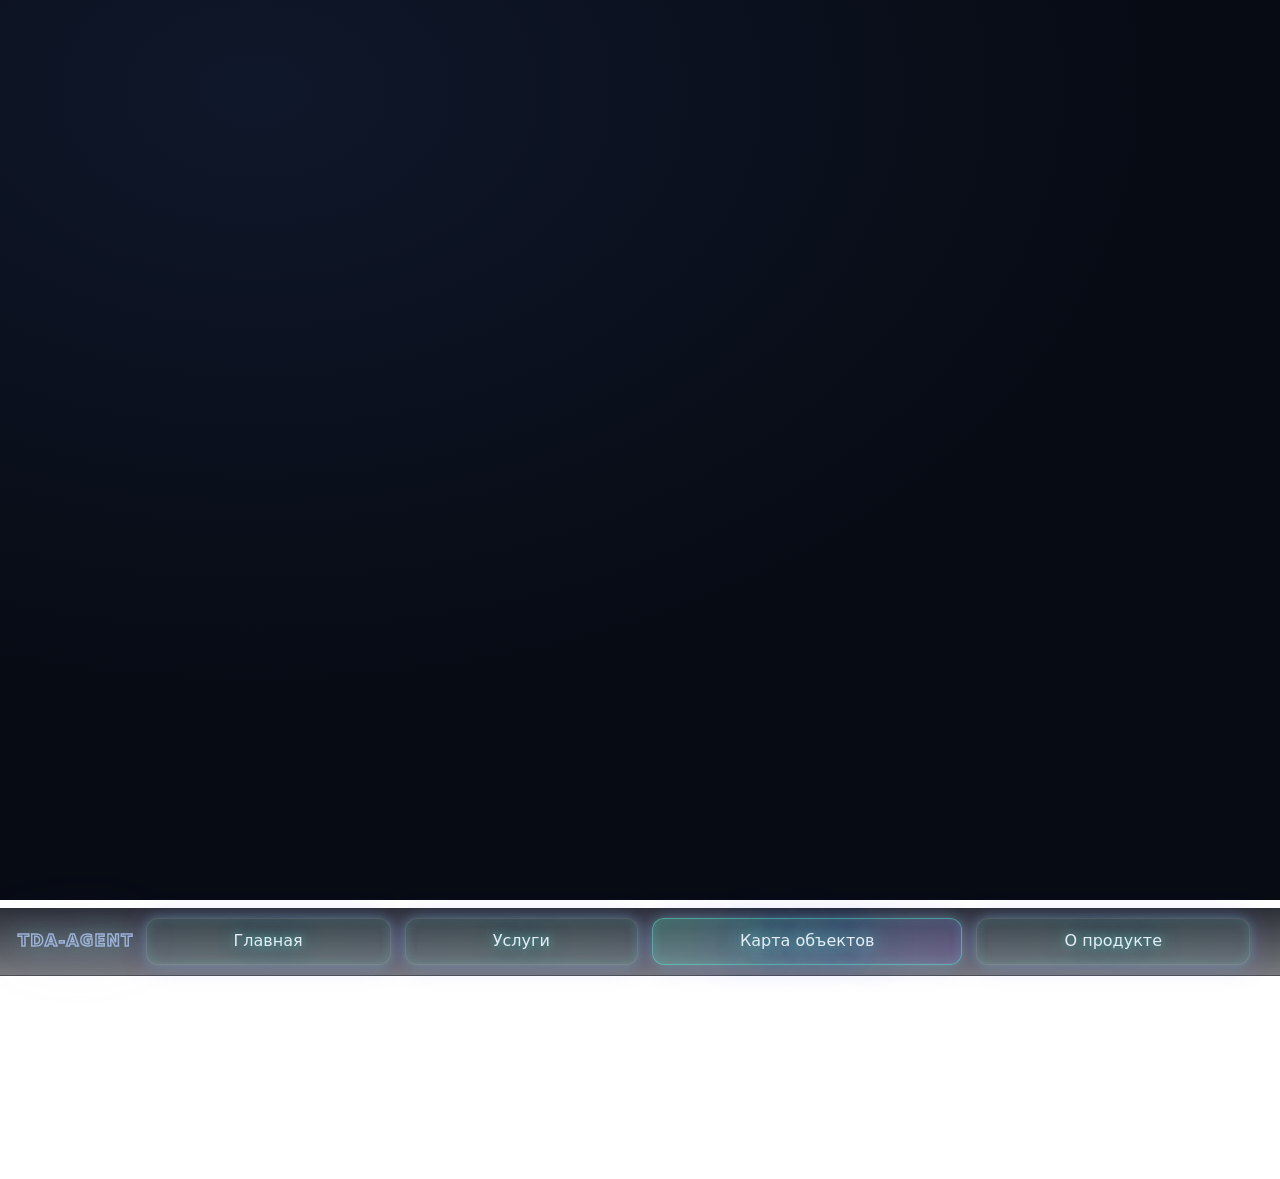
<file: map.html>
<!doctype html>
<html lang="ru">
<head>
  <meta charset="utf-8"/>
  <meta name="viewport" content="width=device-width, initial-scale=1"/>
  <title>Карта объектов — TDA‑AGENT</title>
  <meta name="description" content="Карта объектов недвижимости: фильтр по цене, комнатам, району, площади и срокам сдачи."/>
  <style>
    :root { --bg1:#070b14; --bg2:#0b1324; --panel:rgba(255,255,255,.04); --stroke:rgba(255,255,255,.14);
            --text:#e6edf7; --muted:#9fb3d9; --accent:#5eead4; --violet:#8b5cf6; }
    *{box-sizing:border-box}
    html,body{margin:0;padding:0;background:radial-gradient(900px 600px at 20% 10%, #0f172a, var(--bg1)) fixed,
                                      radial-gradient(1000px 700px at 80% 90%, #111827, var(--bg2)) fixed;
              color:var(--text);font:16px/1.55 system-ui,-apple-system,Segoe UI,Inter,Roboto,Arial,sans-serif;scroll-behavior:smooth;overflow-x:hidden}
    a{color:var(--accent);text-decoration:none}
    .container{width:min(1100px,92vw);margin:0 auto}
    nav{position:sticky;top:0;z-index:50;background:linear-gradient(180deg, rgba(7,11,20,.85), rgba(7,11,20,.55));backdrop-filter: blur(8px);
        border-bottom:1px solid var(--stroke)}
    nav .container{width:100%;max-width:100vw}
    .nav-wrap{display:grid;grid-template-columns:auto 1fr auto;align-items:center;gap:12px;padding:10px 18px}
    .brand{font-weight:900;letter-spacing:.08em;-webkit-text-stroke:1.5px #9fb3d9;color:transparent;filter:drop-shadow(0 0 12px rgba(94,234,212,.45)) drop-shadow(0 0 26px rgba(139,92,246,.35))}
    .menu{display:flex;gap:14px;flex-wrap:nowrap;justify-content:space-evenly;flex:1}
    .menu a{position:relative;flex:1 1 auto;text-align:center;padding:10px 14px;border-radius:12px;border:1px solid rgba(255,255,255,.14);
            background:radial-gradient(120% 140% at 50% 50%, rgba(94,234,212,.08), rgba(139,92,246,.06));
            color:var(--text);transform-style:preserve-3d;transition:transform .2s ease, box-shadow .2s ease, text-shadow .2s ease, background .2s ease, border-color .2s ease;
            text-shadow:0 0 10px rgba(94,234,212,.6),0 0 22px rgba(94,234,212,.45),0 0 42px rgba(139,92,246,.35);
            box-shadow:0 0 12px rgba(94,234,212,.30),0 0 26px rgba(139,92,246,.25),inset 0 0 12px rgba(94,234,212,.18);
            transform:translateZ(var(--tz,0px)) rotateX(var(--rx,0deg)) rotateY(var(--ry,0deg))}
    .menu a:hover{--tz:18px;border-color:rgba(94,234,212,.6);background:radial-gradient(120% 140% at 50% 50%, rgba(94,234,212,.18), rgba(139,92,246,.14));
                  text-shadow:0 0 14px rgba(94,234,212,.9),0 0 34px rgba(94,234,212,.75),0 0 64px rgba(34,211,238,.6),0 0 96px rgba(139,92,246,.55);
                  box-shadow:0 0 18px rgba(94,234,212,.65),0 0 40px rgba(139,92,246,.55),inset 0 0 18px rgba(94,234,212,.28)}
    .menu a.active{border-color:rgba(94,234,212,.5);background:linear-gradient(135deg, rgba(94,234,212,.22), rgba(139,92,246,.22));
                   text-shadow:0 0 16px rgba(94,234,212,.95),0 0 40px rgba(34,211,238,.7),0 0 80px rgba(139,92,246,.6)}

    .map-wrap{height:68vh;min-height:460px;border-bottom:1px solid var(--stroke)}
    #map{width:100%;height:100%}

    .filters{padding:16px;background:var(--panel);border:1px solid var(--stroke);border-radius:14px;display:grid;grid-template-columns:repeat(auto-fit,minmax(220px,1fr));gap:12px;margin:16px 0;backdrop-filter:blur(6px)}
    .filters label{display:flex;flex-direction:column;gap:6px;color:var(--muted);font-size:14px}
    .filters input,.filters select{padding:10px 12px;border-radius:10px;border:1px solid var(--stroke);background:#0b1020;color:var(--text)}
    .filters .actions{display:flex;gap:8px}
    .btn{padding:10px 14px;border-radius:12px;background:linear-gradient(135deg, rgba(94,234,212,.2), rgba(139,92,246,.2));
         border:1px solid var(--stroke);color:var(--text);transition:.2s ease;display:inline-flex;gap:8px;align-items:center}
    .btn:hover{transform:translateY(-1px)}

    .balloon{display:grid;grid-template-columns:140px 1fr;gap:10px;align-items:start}
    .balloon img{width:140px;height:100px;object-fit:cover;border-radius:8px;border:1px solid var(--stroke)}
    .balloon .price{font-weight:700;color:#a7f3d0}
    footer{padding:24px 0;text-align:center;color:var(--muted)}
  </style>
  <script src="https://api-maps.yandex.ru/2.1/?lang=ru_RU"></script>
</head>
<body>
  <canvas id="neuro"></canvas>
  <nav>
    <div class="container nav-wrap">
      <div class="brand">TDA‑AGENT</div>
      <div class="menu" id="menu"><a href="index.html#hero">Главная</a><a href="index.html#services">Услуги</a><a class="active" href="map.html">Карта объектов</a><a href="index.html#about">О продукте</a></div>
      <div></div>
    </div>
  </nav>

  <main class="container">
    <section class="map-wrap">
      <div id="map" aria-label="Карта объектов"></div>
    </section>

    <section class="filters" id="filters">
      <label>Цена, от (₽)
        <input type="number" id="priceMin" placeholder="Напр. 5 000 000" />
      </label>
      <label>Цена, до (₽)
        <input type="number" id="priceMax" placeholder="Напр. 25 000 000" />
      </label>
      <label>Комнат
        <select id="rooms">
          <option value="">Любое</option>
          <option value="1">1</option>
          <option value="2">2</option>
          <option value="3">3</option>
          <option value="4+">4+</option>
        </select>
      </label>
      <label>Район
        <select id="district">
          <option value="">Любой</option>
        </select>
      </label>
      <label>Площадь, от (м²)
        <input type="number" id="areaMin" placeholder="Напр. 35" />
      </label>
      <label>Площадь, до (м²)
        <input type="number" id="areaMax" placeholder="Напр. 120" />
      </label>
      <label>Срок
        <select id="deadline">
          <option value="">Любой</option>
          <option value="completed">Сданные</option>
          <option value="q1-2025">До 1 кв. 2025</option>
          <option value="q2-2025">До 2 кв. 2025</option>
          <option value="q3-2025">До 3 кв. 2025</option>
          <option value="q4-2025">До 4 кв. 2025</option>
          <option value="q1-2026">До 1 кв. 2026</option>
          <option value="q2-2026">До 2 кв. 2026</option>
          <option value="q3-2026">До 3 кв. 2026</option>
          <option value="q4-2026">До 4 кв. 2026</option>
          <option value="q1-2027">До 1 кв. 2027</option>
          <option value="q2-2027">До 2 кв. 2027</option>
          <option value="q3-2027">До 3 кв. 2027</option>
          <option value="q4-2027">До 4 кв. 2027</option>
          <option value="q1-2028">До 1 кв. 2028</option>
          <option value="q2-2028">До 2 кв. 2028</option>
          <option value="q3-2028">До 3 кв. 2028</option>
          <option value="q4-2028">До 4 кв. 2028</option>
          <option value="q1-2029">До 1 кв. 2029</option>
          <option value="q2-2029">До 2 кв. 2029</option>
          <option value="q3-2029">До 3 кв. 2029</option>
          <option value="q4-2029">До 4 кв. 2029</option>
        </select>
      </label>
      <div class="actions">
        <button class="btn" id="apply">Применить</button>
        <button class="btn" id="reset">Сбросить</button>
      </div>
    </section>
  </main>

  <footer>
    <div class="container"><p>&copy; TDA‑AGENT. Карта объектов.</p></div>
  </footer>

  <script>
    // -------- Neural Network Canvas (фон) --------
    const c = document.getElementById('neuro');
    const ctx = c.getContext('2d');
    let W,H,mouseX=0,mouseY=0, nodes=[], edges=[];
    const CFG = { count: 120, maxDist: 160, parallax: 30, seedEdges: 2, maxEdgesPerNode: 6 };

    function resize(){
      const dpr = Math.min(2, (window.devicePixelRatio||1));
      W = innerWidth; H = innerHeight;
      c.width = Math.floor(W*dpr); c.height = Math.floor(H*dpr);
      c.style.width = W+'px'; c.style.height = H+'px';
      ctx.setTransform(dpr,0,0,dpr,0,0);
      if (!nodes.length) init();
    }
    addEventListener('resize', resize);

    function rand(a,b){ return Math.random()*(b-a)+a }
    function dist(a,b){ const dx=a.x-b.x, dy=a.y-b.y; return Math.hypot(dx,dy) }
    function init(){
      nodes = Array.from({length:CFG.count}, ()=> ({ x: rand(0,W), y: rand(0,H), vx: rand(-.2,.2), vy: rand(-.2,.2), r: rand(1.2,2.4), e: 0, pulse: rand(0, 2*Math.PI) }));
      edges = [];
      for (let i=0;i<nodes.length;i++){
        for (let j=i+1;j<nodes.length && nodes[i].e<CFG.seedEdges;j++){
          const d = dist(nodes[i], nodes[j]);
          if (d < CFG.maxDist*0.6){ addEdge(i,j, Math.random()*0.6); }
        }
      }
    }
    function addEdge(i,j, life=0){
      if (nodes[i].e>=CFG.maxEdgesPerNode || nodes[j].e>=CFG.maxEdgesPerNode) return;
      edges.push({i,j, life}); nodes[i].e++; nodes[j].e++;
    }
    addEventListener('mousemove', e=>{ mouseX = (e.clientX - W/2)/W; mouseY = (e.clientY - H/2)/H; });

    function step(dt){
      for (const n of nodes){
        n.x += n.vx * dt * 0.06; n.y += n.vy * dt * 0.06;
        if (n.x < -50) n.x = W+50; if (n.x > W+50) n.x = -50;
        if (n.y < -50) n.y = H+50; if (n.y > H+50) n.y = -50;
        n.pulse += dt*0.004;
      }
      for (let e of edges){ e.life = Math.min(1, e.life + dt*0.0006) }
      for (let k=0; k<60; k++){
        const i = (Math.random()*nodes.length)|0;
        const j = (Math.random()*nodes.length)|0;
        if (i===j) continue;
        if (nodes[i].e>=CFG.maxEdgesPerNode) continue;
        if (nodes[j].e>=CFG.maxEdgesPerNode) continue;
        const d = dist(nodes[i], nodes[j]);
        if (d < CFG.maxDist && Math.random() < 0.006){ addEdge(i,j, 0); }
      }
    }

    function draw(t){
      const dt = draw.prev ? Math.min(32, t - draw.prev) : 16; draw.prev = t;
      step(dt);
      ctx.clearRect(0,0,W,H);
      const grad = ctx.createRadialGradient(W*0.2, H*0.1, 100, W*0.8, H*0.9, Math.hypot(W,H));
      grad.addColorStop(0,'rgba(94,234,212,0.06)'); grad.addColorStop(1,'rgba(17,24,39,0.0)');
      ctx.fillStyle = grad; ctx.fillRect(0,0,W,H);
      ctx.lineWidth = 1.2;
      for (const e of edges){
        const a = nodes[e.i], b = nodes[e.j];
        const px = (mouseX*CFG.parallax), py = (mouseY*CFG.parallax);
        ctx.strokeStyle = `rgba(159,179,217,${0.22*e.life})`;
        ctx.beginPath(); ctx.moveTo(a.x+px, a.y+py); ctx.lineTo(b.x+px, b.y+py); ctx.stroke();
        const s = (Math.sin(t*0.003 + (a.x+b.x)) + 1)/2 * e.life;
        const sx = a.x + (b.x-a.x)*s + px, sy = a.y + (b.y-a.y)*s + py;
        ctx.fillStyle = `rgba(94,234,212,${0.25*e.life})`; ctx.beginPath(); ctx.arc(sx, sy, 2, 0, Math.PI*2); ctx.fill();
      }
      for (const n of nodes){
        const px = (mouseX*CFG.parallax), py = (mouseY*CFG.parallax);
        const rr = n.r + Math.sin(n.pulse)*0.5;
        ctx.fillStyle = 'rgba(139,92,246,0.28)'; ctx.beginPath(); ctx.arc(n.x+px, n.y+py, rr+1.2, 0, Math.PI*2); ctx.fill();
        ctx.fillStyle = 'rgba(94,234,212,0.9)'; ctx.beginPath(); ctx.arc(n.x+px, n.y+py, rr, 0, Math.PI*2); ctx.fill();
      }
      requestAnimationFrame(draw);
    }
    // Пример данных — замените на реальные
    // Метки отключены — список пустой, подключите позже из БД/админки
    const LISTINGS = [];

    function formatPrice(v){ return new Intl.NumberFormat('ru-RU').format(v) }
    function deadlineLabel(d){
      if (!d) return "";
      if (d.status === 'completed') return 'Сдан';
      return `До ${d.q} кв. ${d.y}`;
    }
    function deadlineWithin(d, q, y){
      if (!d) return false;
      if (d.status === 'completed') return true;
      if (d.y < y) return true;
      if (d.y === y && d.q <= q) return true;
      return false;
    }

    let map, clusterer, placemarks = [];
    function initMap(){
      map = new ymaps.Map('map', { center:[55.751574,37.573856], zoom:10, controls:['zoomControl','typeSelector','geolocationControl','searchControl'] });
      clusterer = new ymaps.Clusterer({ preset:'islands#invertedVioletClusterIcons', groupByCoordinates:false });
      placemarks = [];// Пока метки отключены
      // Для будущего: раскомментируйте создание меток и добавление кластера
      // placemarks = LISTINGS.map(item => new ymaps.Placemark(item.coords, { ... }, { preset:'islands#violetIcon' }));
      // placemarks.forEach((pm, i)=>{ pm.item = LISTINGS[i]; });
      // clusterer.add(placemarks);
      map.geoObjects.add(clusterer);
      fillDistricts();
    }

    function fillDistricts(){
      const sel = document.getElementById('district');
      const uniq = Array.from(new Set(LISTINGS.map(l=>l.district))).sort();
      uniq.forEach(d=>{ const o = document.createElement('option'); o.value=d; o.textContent=d; sel.appendChild(o); });
    }

    function applyFilter(){
      const priceMin = parseInt(document.getElementById('priceMin').value||'0',10);
      const priceMax = parseInt(document.getElementById('priceMax').value||'0',10);
      const rooms = document.getElementById('rooms').value;
      const district = document.getElementById('district').value;
      const areaMin = parseInt(document.getElementById('areaMin').value||'0',10);
      const areaMax = parseInt(document.getElementById('areaMax').value||'0',10);
      const deadline = document.getElementById('deadline').value; // e.g. "q4-2029" or "completed"

      let qTarget = null, yTarget = null;
      if (deadline && deadline !== 'completed'){
        const [q,y] = deadline.split('-'); qTarget = parseInt(q.replace('q',''),10); yTarget = parseInt(y,10);
      }

      const pass = (it)=>{
        if (priceMin && it.price < priceMin) return false;
        if (priceMax && it.price > priceMax) return false;
        if (rooms){ if (rooms === '4+' && it.rooms < 4) return false; if (rooms !== '4+' && it.rooms !== parseInt(rooms,10)) return false; }
        if (district && it.district !== district) return false;
        if (areaMin && it.area < areaMin) return false;
        if (areaMax && it.area > areaMax) return false;
        if (deadline){ if (deadline === 'completed') { if (it.deadline?.status !== 'completed') return false; } else { if (!deadlineWithin(it.deadline, qTarget, yTarget)) return false; } }
        return true;
      };

      clusterer.removeAll();
      placemarks.forEach(pm=>{ if (pass(pm.item)) clusterer.add(pm); });
    }

    function resetFilter(){
      document.getElementById('priceMin').value = '';
      document.getElementById('priceMax').value = '';
      document.getElementById('rooms').value = '';
      document.getElementById('district').value = '';
      document.getElementById('areaMin').value = '';
      document.getElementById('areaMax').value = '';
      document.getElementById('deadline').value = '';
      clusterer.removeAll();
      clusterer.add(placemarks);
    }

    document.addEventListener('DOMContentLoaded', ()=>{
      if (window.ymaps){ ymaps.ready(initMap); }
      document.getElementById('apply').addEventListener('click', applyFilter);
      document.getElementById('reset').addEventListener('click', resetFilter);

      // 3D-tilt и неон для пунктов меню и кнопок
      function enableTiltNeon(selector){
        document.querySelectorAll(selector).forEach(el=>{
          el.addEventListener('mousemove',(e)=>{
            const r = el.getBoundingClientRect();
            const x = (e.clientX - r.left)/r.width - 0.5;
            const y = (e.clientY - r.top)/r.height - 0.5;
            el.style.setProperty('--rx', (-y*10).toFixed(2)+'deg');
            el.style.setProperty('--ry', (x*10).toFixed(2)+'deg');
            el.style.setProperty('--tz','18px');
          });
          el.addEventListener('mouseleave',()=>{
            el.style.setProperty('--rx','0deg');
            el.style.setProperty('--ry','0deg');
            el.style.setProperty('--tz','0px');
          });
        });
      }
      enableTiltNeon('.menu a');
      enableTiltNeon('.btn');
    });
  </script>
</body>
</html>
    /* Глобальная анимация — фон */
    #neuro{position:fixed;inset:0;z-index:0;pointer-events:none}
    body > *{position:relative;z-index:1}
</file>
